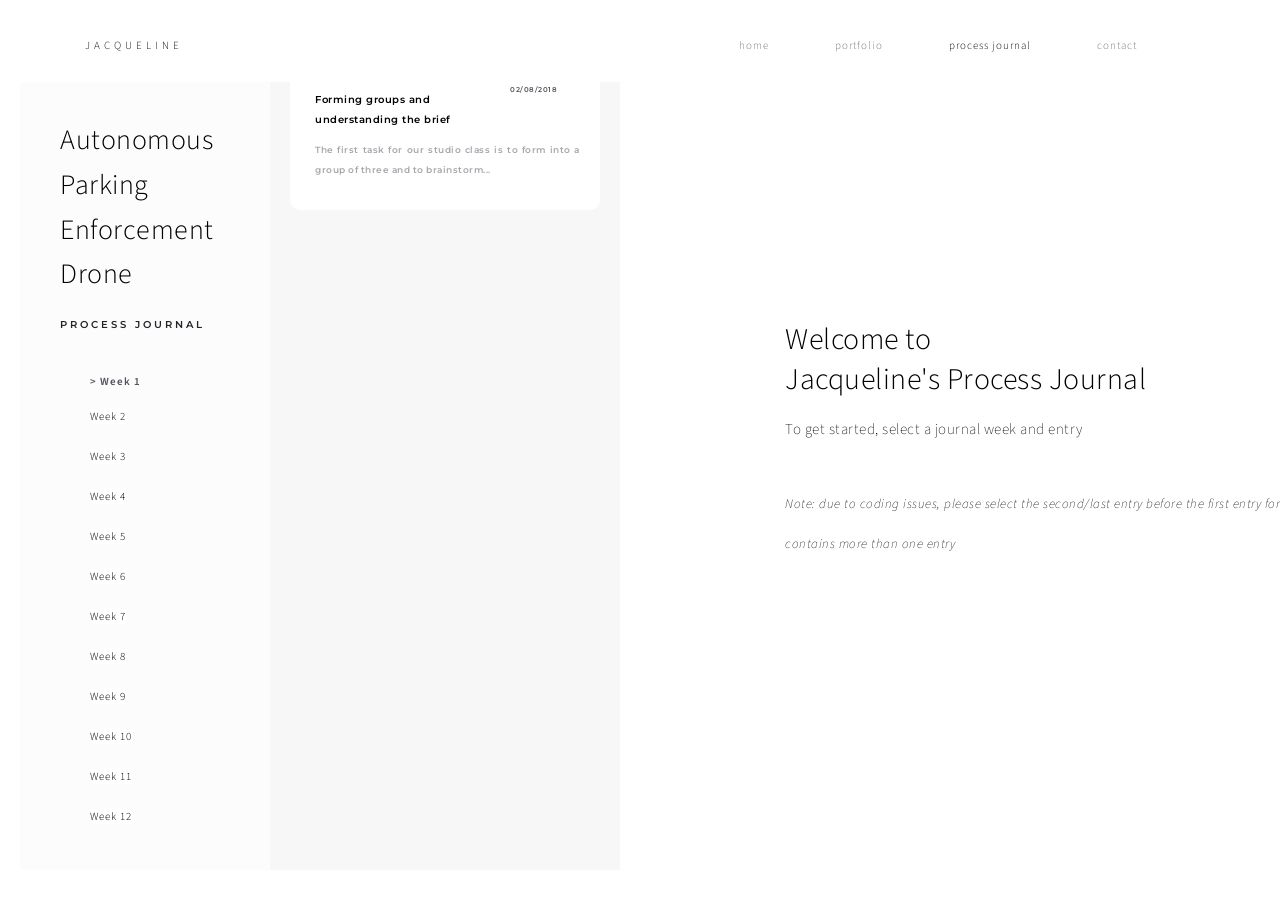
<file: journal.html>
<!doctype html>
<html lang="en">
  <head>
    <!-- Required meta tags -->
    <meta charset="utf-8">
    <meta name="viewport" content="width=device-width, initial-scale=1, shrink-to-fit=no">

    <!-- Bootstrap CSS -->
    <link rel="stylesheet" href="https://stackpath.bootstrapcdn.com/bootstrap/4.1.3/css/bootstrap.min.css" integrity="sha384-MCw98/SFnGE8fJT3GXwEOngsV7Zt27NXFoaoApmYm81iuXoPkFOJwJ8ERdknLPMO" crossorigin="anonymous">

    <!-- Grab Google Fonts -->
    <link href="https://fonts.googleapis.com/css?family=Lato:300,400|Montserrat" rel="stylesheet">

    <!-- Custom CSS File -->
    <link rel="stylesheet" href="./css/custom.css">


    <script src="https://ajax.googleapis.com/ajax/libs/jquery/2.1.3/jquery.min.js"></script>
        <script src="function.js"></script>

    <!-- Page Title -->
    <title>Jacqueline Tenges | Process Journal</title>

    <!-- This is our Meta Description -->
    <meta name="description" content="What you write here will often show up in search results under the page title">

  </head>
  <body>

      <!-- This is where our Navbar lives -->
      <nav class="navbar fixed-top navbar-expand-lg navbar-light">
        <div class="container">
          <a class="navbar-brand" href="./index.html">  J A C Q U E L I N E </a>
          <button class="navbar-toggler" type="button" data-toggle="collapse" data-target="#navbarNavAltMarkup" aria-controls="navbarNavAltMarkup" aria-expanded="false" aria-label="Toggle navigation">
            <span class="navbar-toggler-icon"></span>
          </button>
          <div class="collapse navbar-collapse" id="navbarNavAltMarkup">
            <div class="navbar-nav ml-auto">
              <a class="nav-item nav-link" href="./index.html">home</a>
              <a class="nav-item nav-link" href="./portfolio.html">portfolio</a>
              <a class="nav-item nav-link active" href="./process-journal.html">process journal <span class="sr-only">(current)</span></a>
              <a class="nav-item nav-link" href="./contact.html">contact</a>
            </div>
          </div>
        </div>
      </nav>
      <!-- Navbar End -->


          <div class="container">
            <div class="row">
            <div class="first-bar"><br><br>
              <h3>Autonomous Parking Enforcement Drone</h3>
                <h4>PROCESS JOURNAL</h4>

                <br>

                <div class="h5-links">> Week 1<br>
                  <a href="./week2.html">Week 2</a><br>
                  <a href="./week3.html">Week 3</a><br>
                  <a href="./week4.html">Week 4</a><br>
                  <a href="./week5.html">Week 5</a><br>
                  <a href="./week6.html">Week 6</a><br>
                  <a href="./week7.html">Week 7</a><br>
                  <a href="./week8.html">Week 8</a><br>
                  <a href="./week9.html">Week 9</a><br>
                  <a href="./week10.html">Week 10</a><br>
                  <a href="./week11.html">Week 11</a><br>
                  <a href="./week12.html">Week 12</a><br>

                  </div>




            </div>

              <div class="second-bar">



            <!--  <div id="week1" class="hidden">-->

                    <a href="javascript:unhide('week1entry');">
                                  <div id="col2">

                                <div class="entry-overview">
                                  <div class="btn2">

                                <div class="h5-date">02/08/2018</div>
                                  <h5> Forming groups and <br>understanding the brief </h5>
                                      <div class="h5-text">The first task for our studio class is
                                        to form into a group of three and to brainstorm...</div>
                                      </div>
                                </div></div>
                              </a>

                              <!--
                                  <a href="javascript:unhide('week1entry2');">
                                <div class="entry-overview">
                                  <div class="btn3">
                                <div class="h5-date">16/08/2018</div>
                                  <h5> Deciding on a concept </h5>
                                      <div class="h5-text">We received an additional team member
                                        in our group, Sandra/Jihyun. We filled Sandra on...</div>
                                </div></div>
                              </a>-->
              </div>
              </div>

                            <!-- </div>-->

                <div class="third-bar">

                 <div class="welcome-page" id="hidediv1">Welcome to <br>Jacqueline's Process Journal</div>
                  <div class="welcome-link" id="hidediv1">To get started, select a journal week and entry</div>
                <br>  <div class="welcome-link2" id="hidediv1"><i>Note: due to coding issues, please select the second/last entry before the first entry for a week that contains more than one entry  </i></div>

                     <div class="week1entry-page" id="showingdiv1">Forming groups and understanding the brief
                       <br><br>
                         <div class="week1entry-write">
                       The first task for our studio class is to form into a group of three and to brainstorm
                       some areas that could be improved using an autonomous vehicle. Angie, Gaby and I have
                       decided to be a group and called it JAG Fam. After we named our team and settled
                       with the basics, we thought about what topic and what autonomous vehicle we wanted
                       to pursue for our first assessment. We came up with two main ideas: an autonomous
                       drone that provides people with aid/emergency kits during natural disasters, and
                       an autonomous drone/robot that delivers people’s food efficiently. At this stage,
                       we still don’t know what concept/use-case to pick so we haven’t decided on a final
                       idea, however, we do know that our autonomous vehicle will either be a drone or a robot.
                       </div>


                       <div class="week1entry-page" id="showingdiv2">Deciding on a concept
                         <br><br>
                       <div class="week1entry-write">
                     We received an additional team member in our group, Sandra/Jihyun. We filled Sandra
                     on the details of what we did last week so we could all be on the same page. We talked
                     to her about the concepts that we had in mind, and along with our tutor Hollie. We
                     brainstormed more ideas however unfortunately it didn’t fit the criteria of
                     interacting with an autonomous vehicle so we scrapped the ideas and decided
                     if we wanted to follow through our first or second idea. We weighed the pros
                     and cons of both ideas and finally decided that we should follow through with
                     the second idea, which is an autonomous drone/robot that delivers people’s
                     food efficiently, as the first concept would be extremely difficult to test
                     with potential users as Sydney does not encounter major natural disasters.
                     </div>
                     </div>





              </div>
            </div>




            <!--
            <div class="container">
              <div class="row">

                <div class="col-md-9">

                  <div class="row master-heading">
                    <div class="col-md-12">
                      <h1>Process Journal</h1>
                    </div>
                  </div>




                  <div class="row section-heading">
                    <div class="col-md-12">
                      <h3>Introduction</h3>
                    </div>
                  </div>

                  <div class="row">
                    <div class="col-md-12">
                      <p>Lorem ipsum dolor sit amet, consectetur adipiscing elit, sed do eiusmod tempor incididunt ut labore et dolore magna aliqua. Eget nunc lobortis mattis aliquam. Tortor condimentum lacinia quis vel eros. Nec feugiat nisl pretium fusce id velit ut tortor pretium. Enim sit amet venenatis urna cursus eget. Tortor posuere ac ut consequat semper viverra. Lacus sed turpis tincidunt id. Vitae turpis massa sed elementum tempus egestas sed sed risus. Nibh venenatis cras sed felis eget velit. Ultrices eros in cursus turpis massa tincidunt dui ut ornare. Feugiat nibh sed pulvinar proin gravida hendrerit. Enim diam vulputate ut pharetra sit.</p>
                    </div>
                  </div>

                  <div class="row section-heading" id="background-research">
                    <div class="col-md-12">
                      <h3>1. Background Research</h3>
                    </div>
                  </div>

                  <div class="row">
                    <div class="col-md-6">
                      <p>Lorem ipsum dolor sit amet, consectetur adipiscing elit, sed do eiusmod tempor incididunt ut labore et dolore magna aliqua. Eget nunc lobortis mattis aliquam. Tortor condimentum lacinia quis vel eros. Nec feugiat nisl pretium fusce id velit ut tortor pretium. Enim sit amet venenatis urna cursus eget. Tortor posuere ac ut consequat semper viverra. Lacus sed turpis tincidunt id. Vitae turpis massa sed elementum tempus egestas sed sed risus. Nibh venenatis cras sed felis eget velit. Ultrices eros in cursus turpis massa tincidunt dui ut ornare. Feugiat nibh sed pulvinar proin gravida hendrerit. Enim diam vulputate ut pharetra sit.</p>
                    </div>
                    <div class="col-md-6">
                      <img src="./img/process-journal/background_research.jpg" class="img-fluid" alt="Responsive image">
                      <span class="img-caption">Figure 1.1 - Sally using an academic database</span>
                    </div>
                  </div>

                  <div class="row">
                    <div class="col-md-12">
                      <p>Lorem ipsum dolor sit amet, consectetur adipiscing elit, sed do eiusmod tempor incididunt ut labore et dolore magna aliqua. Eget nunc lobortis mattis aliquam. Tortor condimentum lacinia quis vel eros. Nec feugiat nisl pretium fusce id velit ut tortor pretium. Enim sit amet venenatis urna cursus eget. Tortor posuere ac ut consequat semper viverra. Lacus sed turpis tincidunt id. Vitae turpis massa sed elementum tempus egestas sed sed risus. Nibh venenatis cras sed felis eget velit. Ultrices eros in cursus turpis massa tincidunt dui ut ornare. Feugiat nibh sed pulvinar proin gravida hendrerit. Enim diam vulputate ut pharetra sit.</p>
                    </div>
                  </div>


                  <div class="row section-heading" id="elaboration">
                    <div class="col-md-12">
                      <h3>2. Elaboration</h3>
                    </div>
                  </div>


                  <div class="row">
                    <div class="col-md-12">
                      <p>Lorem ipsum dolor sit amet, consectetur adipiscing elit, sed do eiusmod tempor incididunt ut labore et dolore magna aliqua. Eget nunc lobortis mattis aliquam. Tortor condimentum lacinia quis vel eros. Nec feugiat nisl pretium fusce id velit ut tortor pretium. Enim sit amet venenatis urna cursus eget. Tortor posuere ac ut consequat semper viverra. Lacus sed turpis tincidunt id. Vitae turpis massa sed elementum tempus egestas sed sed risus. Nibh venenatis cras sed felis eget velit. Ultrices eros in cursus turpis massa tincidunt dui ut ornare. Feugiat nibh sed pulvinar proin gravida hendrerit. Enim diam vulputate ut pharetra sit.</p>
                    </div>
                  </div>

                  <div class="row">
                    <div class="col-md-6">
                      <img src="./img/process-journal/background_research_whiteboard.jpg" class="img-fluid" alt="Responsive image">
                      <span class="img-caption">Figure 2.2 - Nick exploring ideas</span>
                    </div>
                    <div class="col-md-6">
                      <p>Lorem ipsum dolor sit amet, consectetur adipiscing elit, sed do eiusmod tempor incididunt ut labore et dolore magna aliqua. Eget nunc lobortis mattis aliquam. Tortor condimentum lacinia quis vel eros. Nec feugiat nisl pretium fusce id velit ut tortor pretium. </p>
                    </div>
                  </div>

                  <div class="row slide-show">
                    <div class="col-md-12">
                      <div id="carouselExampleIndicators2" class="carousel slide" data-ride="carousel">
                        <ol class="carousel-indicators">
                          <li data-target="#carouselExampleIndicators2" data-slide-to="0" class="active"></li>
                          <li data-target="#carouselExampleIndicators2" data-slide-to="1"></li>
                          <li data-target="#carouselExampleIndicators2" data-slide-to="2"></li>
                        </ol>
                        <div class="carousel-inner">
                          <div class="carousel-item active">
                            <img class="d-block w-100" src="./img/process-journal/carousel-images1/people-working-1.jpg?auto=yes&bg=777&fg=555&text=First slide" alt="First slide">
                          </div>
                          <div class="carousel-item">
                            <img class="d-block w-100" src="./img/process-journal/carousel-images1/people-working-2.jpg?auto=yes&bg=666&fg=444&text=Second slide" alt="Second slide">
                          </div>
                          <div class="carousel-item">
                            <img class="d-block w-100" src="./img/process-journal/carousel-images1/people-working-3.jpg?auto=yes&bg=555&fg=333&text=Third slide" alt="Third slide">
                          </div>
                        </div>
                        <a class="carousel-control-prev" href="#carouselExampleIndicators2" role="button" data-slide="prev">
                          <span class="carousel-control-prev-icon" aria-hidden="true"></span>
                          <span class="sr-only">Previous</span>
                        </a>
                        <a class="carousel-control-next" href="#carouselExampleIndicators2" role="button" data-slide="next">
                          <span class="carousel-control-next-icon" aria-hidden="true"></span>
                          <span class="sr-only">Next</span>
                        </a>
                      </div>
                    </div>
                  </div>

                  <div class="row">
                    <div class="col-md-12">
                      <p>Lorem ipsum dolor sit amet, consectetur adipiscing elit, sed do eiusmod tempor incididunt ut labore et dolore magna aliqua. Eget nunc lobortis mattis aliquam. Tortor condimentum lacinia quis vel eros. Nec feugiat nisl pretium fusce id velit ut tortor pretium. Enim sit amet venenatis urna cursus eget. Tortor posuere ac ut consequat semper viverra. Lacus sed turpis tincidunt id. Vitae turpis massa sed elementum tempus egestas sed sed risus. Nibh venenatis cras sed felis eget velit. Ultrices eros in cursus turpis massa tincidunt dui ut ornare. Feugiat nibh sed pulvinar proin gravida hendrerit. Enim diam vulputate ut pharetra sit.</p>
                    </div>
                  </div>


                  <div class="row section-heading" id="user-research">
                    <div class="col-md-12">
                      <h3>3. User Research</h3>
                    </div>
                  </div>


                  <div class="row">
                    <div class="col-md-12">
                      <p>Lorem ipsum dolor sit amet, consectetur adipiscing elit, sed do eiusmod tempor incididunt ut labore et dolore magna aliqua. Eget nunc lobortis mattis aliquam. Tortor condimentum lacinia quis vel eros. Nec feugiat nisl pretium fusce id velit ut tortor pretium. Enim sit amet venenatis urna cursus eget. Tortor posuere ac ut consequat semper viverra. Lacus sed turpis tincidunt id. Vitae turpis massa sed elementum tempus egestas sed sed risus. Nibh venenatis cras sed felis eget velit. Ultrices eros in cursus turpis massa tincidunt dui ut ornare. Feugiat nibh sed pulvinar proin gravida hendrerit. Enim diam vulputate ut pharetra sit.</p>
                    </div>
                  </div>

                  <div class="row slide-show">
                    <div class="col-md-12">
                      <div id="carouselExampleIndicators1" class="carousel slide" data-ride="carousel">
                        <ol class="carousel-indicators">
                          <li data-target="#carouselExampleIndicators1" data-slide-to="0" class="active"></li>
                          <li data-target="#carouselExampleIndicators1" data-slide-to="1"></li>
                          <li data-target="#carouselExampleIndicators1" data-slide-to="2"></li>
                        </ol>
                        <div class="carousel-inner">
                          <div class="carousel-item active">
                            <img class="d-block w-100" src="./img/process-journal/carousel-images2/user-research-1.jpg?auto=yes&bg=777&fg=555&text=First slide" alt="First slide">
                          </div>
                          <div class="carousel-item">
                            <img class="d-block w-100" src="./img/process-journal/carousel-images2/user-research-2.jpg?auto=yes&bg=666&fg=444&text=Second slide" alt="Second slide">
                          </div>
                          <div class="carousel-item">
                            <img class="d-block w-100" src="./img/process-journal/carousel-images2/user-research-3.jpg?auto=yes&bg=555&fg=333&text=Third slide" alt="Third slide">
                          </div>
                        </div>
                        <a class="carousel-control-prev" href="#carouselExampleIndicators1" role="button" data-slide="prev">
                          <span class="carousel-control-prev-icon" aria-hidden="true"></span>
                          <span class="sr-only">Previous</span>
                        </a>
                        <a class="carousel-control-next" href="#carouselExampleIndicators1" role="button" data-slide="next">
                          <span class="carousel-control-next-icon" aria-hidden="true"></span>
                          <span class="sr-only">Next</span>
                        </a>
                      </div>
                    </div>
                  </div>

                  <div class="row">
                    <div class="col-md-12">
                      <p>Lorem ipsum dolor sit amet, consectetur adipiscing elit, sed do eiusmod tempor incididunt ut labore et dolore magna aliqua. Eget nunc lobortis mattis aliquam. Tortor condimentum lacinia quis vel eros. Nec feugiat nisl pretium fusce id velit ut tortor pretium. Enim sit amet venenatis urna cursus eget. Tortor posuere ac ut consequat semper viverra. Lacus sed turpis tincidunt id. Vitae turpis massa sed elementum tempus egestas sed sed risus. Nibh venenatis cras sed felis eget velit. Ultrices eros in cursus turpis massa tincidunt dui ut ornare. Feugiat nibh sed pulvinar proin gravida hendrerit. Enim diam vulputate ut pharetra sit.</p>
                    </div>
                  </div>

                  <div class="row">
                    <div class="col-md-4">
                      <p>Lorem ipsum dolor sit amet, consectetur adipiscing elit, sed do eiusmod tempor incididunt ut labore et dolore magna aliqua. Eget nunc lobortis mattis aliquam. Tortor condimentum lacinia quis vel eros. Nec feugiat nisl pretium fusce id velit ut tortor pretium. Enim sit amet venenatis urna cursus eget. Tortor posuere ac ut consequat semper viverra. </p>
                    </div>
                    <div class="col-md-8">
                      <iframe width="100%" height="400" src="https://www.youtube.com/embed/nhg9ecOh-oA" frameborder="0" allow="autoplay; encrypted-media" allowfullscreen></iframe>
                    </div>
                  </div>



                  <div class="row section-heading" id="synthesis">
                    <div class="col-md-12">
                      <h3>4. Synthesis</h3>
                    </div>
                  </div>

                  <div class="row">
                    <div class="col-md-6">
                      <p>Lorem ipsum dolor sit amet, consectetur adipiscing elit, sed do eiusmod tempor incididunt ut labore et dolore magna aliqua. Eget nunc lobortis mattis aliquam. Tortor condimentum lacinia quis vel eros. Nec feugiat nisl pretium fusce id velit ut tortor pretium. Enim sit amet venenatis urna cursus eget. Tortor posuere ac ut consequat semper viverra. Lacus sed turpis tincidunt id. Vitae turpis massa sed elementum tempus egestas sed sed risus. Nibh venenatis cras sed felis eget velit. Ultrices eros in cursus turpis massa tincidunt dui ut ornare. Feugiat nibh sed pulvinar proin gravida hendrerit. Enim diam vulputate ut pharetra sit.</p>
                    </div>
                    <div class="col-md-6">
                      <img src="./img/process-journal/background_research.jpg" class="img-fluid" alt="Responsive image">
                      <span class="img-caption">Figure 4.1 - Sally</span>
                    </div>
                  </div>

                  <div class="row">
                    <div class="col-md-12">
                      <p>Lorem ipsum dolor sit amet, consectetur adipiscing elit, sed do eiusmod tempor incididunt ut labore et dolore magna aliqua. Eget nunc lobortis mattis aliquam. Tortor condimentum lacinia quis vel eros. Nec feugiat nisl pretium fusce id velit ut tortor pretium. Enim sit amet venenatis urna cursus eget. Tortor posuere ac ut consequat semper viverra. Lacus sed turpis tincidunt id. Vitae turpis massa sed elementum tempus egestas sed sed risus. Nibh venenatis cras sed felis eget velit. Ultrices eros in cursus turpis massa tincidunt dui ut ornare. Feugiat nibh sed pulvinar proin gravida hendrerit. Enim diam vulputate ut pharetra sit.</p>
                    </div>
                  </div>


                  <!-- End Content -->
                  <!--
                </div>

                <!-- This is a little navigation menu. If you want to use it, make sure you hide it in mobile view. Also, it'd be a good idea to positition 'fixed' so it stays with people as they scroll - but choice is up to you! -->
                <!--<div class="col-md-2 ml-auto">
                    <div class="floating-nav" id="floating-navigation">
                      <ul class="nav flex-column">
                        <li class="nav-item">
                          <a class="nav-link float-nav-link active" href="#1">Week 1</a>
                        </li>
                        <li class="nav-item">
                          <a class="nav-link float-nav-link" href="#2">Week 2</a>
                        </li>
                        <li class="nav-item">
                          <a class="nav-link float-nav-link" href="#3">Week 3</a>
                        </li>
                        <li class="nav-item">
                          <a class="nav-link float-nav-link" href="#4">Week 4</a>
                        </li>
                        <li class="nav-item">
                          <a class="nav-link float-nav-link" href="#5">Week 5</a>
                        </li>
                        <li class="nav-item">
                          <a class="nav-link float-nav-link" href="#6">Week 6</a>
                        </li>
                        <li class="nav-item">
                          <a class="nav-link float-nav-link" href="#7">Week 7</a>
                        </li>
                        <li class="nav-item">
                          <a class="nav-link float-nav-link" href="#8">Week 8</a>
                        </li>
                        <li class="nav-item">
                          <a class="nav-link float-nav-link" href="#9">Week 9</a>
                        </li>
                        <li class="nav-item">
                          <a class="nav-link float-nav-link" href="#10">Week 10</a>
                        </li>
                        <li class="nav-item">
                          <a class="nav-link float-nav-link" href="#11">Week 11</a>
                        </li>

                      </ul>
                    </div>
                  </div>

              </div>
            </div> -->

    <!-- Footer -->
    <!--<div class="footer">
      <div class="container">
        <div class="row">
          <div class="col-md-6">
            <p>Jacqueline Tenges</p>
          </div>
        </div>
      </div>
    </div>-->

    <!-- Optional JavaScript -->
    <!-- jQuery first, then Popper.js, then Bootstrap JS -->
    <script src="https://code.jquery.com/jquery-3.3.1.slim.min.js" integrity="sha384-q8i/X+965DzO0rT7abK41JStQIAqVgRVzpbzo5smXKp4YfRvH+8abtTE1Pi6jizo" crossorigin="anonymous"></script>
    <script src="https://cdnjs.cloudflare.com/ajax/libs/popper.js/1.14.3/umd/popper.min.js" integrity="sha384-ZMP7rVo3mIykV+2+9J3UJ46jBk0WLaUAdn689aCwoqbBJiSnjAK/l8WvCWPIPm49" crossorigin="anonymous"></script>
    <script src="https://stackpath.bootstrapcdn.com/bootstrap/4.1.3/js/bootstrap.min.js" integrity="sha384-ChfqqxuZUCnJSK3+MXmPNIyE6ZbWh2IMqE241rYiqJxyMiZ6OW/JmZQ5stwEULTy" crossorigin="anonymous"></script>

  </body>
</html>
</file>
<file: css/custom.css>
/*This Custom CSS file has not been structured in any particular order.

Modify this file to your hearts content and make your website look awesome!*/
@import url('https://fonts.googleapis.com/css?family=Heebo:700');
@import url('https://fonts.googleapis.com/css?family=Playfair+Display|Roboto|Source+Sans+Pro');
@import url('https://fonts.googleapis.com/css?family=Open+Sans|PT+Mono');
@import url('https://fonts.googleapis.com/css?family=Roboto:400,700');
@import url('https://fonts.googleapis.com/css?family=Montserrat:300,400,500,600');
@import url('https://fonts.googleapis.com/css?family=Source+Sans+Pro:300,300i,400');
@import url('https://fonts.googleapis.com/css?family=Open+Sans:300i,400');

body{
	background-color: #fff;
	padding-top: 80px;
	align-content: center;

}

.week1entry-write::-webkit-scrollbar {
    width: 22em;
}

.week1entry-write::-webkit-scrollbar-track {
    -webkit-box-shadow: inset 0 0 0px rgba(0,0,0,0.1);
}

.week1entry-write::-webkit-scrollbar-thumb {
  background-color: darkgrey;
  outline: 1px solid slategrey;
}


/*Scroll*/

html {
  box-sizing: border-box;
}
*,
*:after,
*:before {
  box-sizing: inherit;
}
html,
body {
  height: 100%;
}
h1 {
  margin: 0;
  padding: 0;
}
section {
  display: flex;
  justify-content: center;
  align-items: center;
  color: rgba(0,0,0,0.5);
  font-size: 2rem;
  min-height: 100%;
  height: 100vh;
}
.Quick-navigation {
  position: fixed;
  z-index: 1;
  margin: 0;
  top: 50%;
  right: 0;
  -webkit-transform: translateY(-50%);
          transform: translateY(-50%);
}
.Quick-navigation-item {
  color: #fff;
  text-decoration: none;
  font-size: 1.3em;
  transition: color 0.3s;
  padding: 0.5em;
  display: block;
}
.Quick-navigation-item:hover,
.Quick-navigation-item.current {
  color: #fff;
}
.Scroll-progress-indicator {
  will-change: opacity, transform;
  transition: all 0.3s;
  left: -10px;
  border-radius: 2px;
  position: absolute;
  top: 50%;
  opacity: 0;
  padding: 2em;
  -webkit-transform: translateX(200%) translateY(-50%);
          transform: translateX(200%) translateY(-50%);
  background-color: rgba(0,0,0,0.1);
}
.Scroll-progress-indicator.visible {
  -webkit-transform: translateX(-100%) translateY(-50%);
          transform: translateX(-100%) translateY(-50%);
  opacity: 0;
}
#A {
  background-color: #fff;
}
#B {
  background-color: #fff;
  height: 600px;
}
#C {
  background-color: #efefef;
}
#D {
  background-color: #fff;
  height: 200px;
}
#E {
  background-color: #f2f2f2;
}

#F {
  background-color: #f2f2f2;
}

#G {
  background-color: #fff;
}

#H {
  background-color: #fff;
}

#I {
  background-color: #fff;
}

#J {
  background-color: #fff;
}

#K {
  background-color: #fff;
}

#L {
  background-color: #fff;
}

#M {
  background-color: #fff;
}

#N {
  background-color: #fff;
}

#O {
  background-color: #fff;
}

#P {
  background-color: #efefef;
}

#Q {
  background-color: #efefef;
}

#R {
  background-color: #efefef;
}

#S {
  background-color: #efefef;
}

#T {
  background-color: #efefef;
}
.Scroll-to-top {
	font-family: 'Roboto', sans-serif;
	font-size: 17px;
	margin-right: 200px;
  position: fixed;
  right: 20px;
  bottom: 0;
  background-color: #FF574E;
  border: none;
  color: rgba(255,255,255,0.5);
  padding: 0.5em;
  cursor: pointer;
  opacity: 0;
  -webkit-transform: translateY(100%);
          transform: translateY(100%);
  transition: all 0.3s;
  outline: none;
}
.Scroll-to-top.visible {
  opacity: 1;
  -webkit-transform: translateY(0);
          transform: translateY(0);
}
.Scroll-to-top:hover {
  color: rgba(255,255,255,0.9);
}

.h6 {
	padding: 200px;
	margin: 0 auto;
	line-height: 1.5em;
	max-width: 800px;
	font-size: 36px;
	font-weight: 700;
	font-family: sans-serif;
	clear: both;
	margin-top: -600px;
	margin-left: 400px;
	color: #000;
}

.h6:before {
	content: '';
	width: 40px;
	height: 7px;
	background: #000;
	margin: 0 45px 10px -145px;
	margin-top: -300px;
	display:inline-block;
}

.h6content {
	padding: 200px;
	margin: 0 auto;
	line-height: 60px;
	max-width: 800px;
	font-size: 30px;
	font-weight: 300;
	font-family: sans-serif;
	clear: both;
	margin-top: -250px;
	margin-left: -400px;
	color: #000;
}

.h7 {
	padding: 200px;
	margin: 0 auto;
	line-height: 1.5em;
	max-width: 800px;
	font-size: 36px;
	font-weight: 700;
	font-family: sans-serif;
	clear: both;
	margin-top: 0px;
	margin-left: 800px;
	color: #000;
}

.h7:before {
	content: '';
	width: 40px;
	height: 7px;
	background: #000;
	margin: 0 45px 10px -145px;
	margin-top: 20px;
	margin-bottom: 20px;
	margin-left: 190px;
	display: block;
}

.h7content {
	padding: 200px;
	margin: 0 auto;
	line-height: 35px;
	max-width: 800px;
	font-size: 15px;
	font-weight: 300;
	font-family: sans-serif;
	clear: both;
	margin-top: -350px;
	margin-left: -50px;
	color: #000;
}


.h8 {
	padding: 200px;
	margin: 0 auto;
	line-height: 1.5em;
	max-width: 800px;
	font-size: 36px;
	font-weight: 700;
	font-family: sans-serif;
	clear: both;
	margin-top: 610px;
	margin-left: -1250px;
	color: #000;
}

.h8:before {
	content: '';
	width: 40px;
	height: 7px;
	background: #000;
	margin: 0 45px 10px -145px;
	margin-top: -50px;
	margin-bottom: 20px;
	margin-left: 0px;
	display: block;
}

.h8content {
	padding: 200px;
	margin: 0 auto;
	line-height: 35px;
	max-width: 800px;
	font-size: 15px;
	font-weight: 300;
	font-family: sans-serif;
	clear: both;
	margin-top: 1000px;
	margin-left: -200px;
	color: #000;
}

.h9 {
	padding: 200px;
	margin: 0 auto;
	line-height: 1.5em;
	max-width: 800px;
	font-size: 36px;
	font-weight: 700;
	font-family: sans-serif;
	clear: both;
	margin-top: 0px;
	margin-left: 1050px;
	color: #000;
}

.h9:before {
	content: '';
	width: 40px;
	height: 7px;
	background: #000;
	margin: 0 45px 10px -145px;
	margin-top: -250px;
	margin-bottom: 20px;
	margin-left: 180px;
	display: block;
}

.h9content {
	padding: 200px;
	margin: 0 auto;
	line-height: 35px;
	max-width: 800px;
	font-size: 15px;
	font-weight: 300;
	font-family: sans-serif;
	clear: both;
	margin-top: 1200px;
	margin-left: -2500px;
	color: #000;
}

#overview {
	margin-left: 550px;
	margin-top: -250px;
}

#week8 {
	margin-left: -200px;
	margin-top:  200px;
}

#week8-1 {
	margin-left: -1400px;
	margin-top: 200px;
}

#concepts {
	margin-left:  -120px;
	margin-top: 50px;
}

#storyboards {
	margin-left:  -750px;
	margin-top: 00px;
}

#annotated {
	margin-left:  0px;
	margin-top: 100px;
}

#lofis {
	margin-left:  -700px;
	margin-top: 100px;
}

#hifi {
	margin-left:  -100px;
	margin-top: 100px;
}

#process {
	margin-left: 600px;
	margin-top:-900px;
}

#prototype {
	margin-left: -750px;
	margin-top:150px;
}

#evaluation {
	margin-left: -50px;
	margin-top:100px;
}

#video {
	margin-left: -700px;
	margin-top: 4300px;
}

#prezvideo {
	margin-left: 00px;
	margin-top: 160px;
}

.h10 {
	padding: 200px;
	margin: 0 auto;
	line-height: 1.5em;
	max-width: 800px;
	font-size: 36px;
	font-weight: 700;
	font-family: sans-serif;
	clear: both;
	margin-top: 200px;
	margin-left: 200px;
	color: #000;
}

.h10:before {
	content: '';
	width: 40px;
	height: 7px;
	background: #000;
	margin: 0 45px 10px -145px;
	margin-top: -500px;
	margin-bottom: 20px;
	margin-left: 0px;
	display: block;
}

.h10content {
	padding: 200px;
	margin: 0 auto;
	line-height: 35px;
	max-width: 800px;
	font-size: 15px;
	font-weight: 300;
	font-family: sans-serif;
	clear: both;
	margin-top:1150px;
	margin-left: -200px;
	color: #000;
}

.h11 {
	padding: 200px;
	margin: 0 auto;
	line-height: 1.5em;
	max-width: 800px;
	font-size: 36px;
	font-weight: 700;
	font-family: sans-serif;
	clear: both;
	margin-top: 0px;
	margin-left: 1050px;
	color: #000;
}

.h11:before {
	content: '';
	width: 40px;
	height: 7px;
	background: #000;
	margin: 0 45px 10px -145px;
	margin-top: -320px;
	margin-bottom: 20px;
	margin-left: 240px;
	display: block;
}

.h11content {
	padding: 200px;
	margin: 0 auto;
	line-height: 35px;
	max-width: 800px;
	font-size: 15px;
	font-weight: 300;
	font-family: sans-serif;
	clear: both;
	margin-top: 1500px;
	margin-left: -2600px;
	color: #000;
}

.h12 {
	padding: 200px;
	margin: 0 auto;
	line-height: 1.5em;
	max-width: 800px;
	font-size: 36px;
	font-weight: 700;
	font-family: sans-serif;
	clear: both;
	margin-top: 2700px;
	margin-left: 260px;
	color: #000;
}

.h12:before {
	content: '';
	width: 40px;
	height: 7px;
	background: #000;
	margin: 0 45px 10px -145px;
	margin-top: -500px;
	margin-bottom: 20px;
	margin-left: 0px;
	display: block;
}

.h12content {
	padding: 200px;
	margin: 0 auto;
	line-height: 35px;
	max-width: 800px;
	font-size: 15px;
	font-weight: 300;
	font-family: sans-serif;
	clear: both;
	margin-top:4500px;
	margin-left: -240px;
	color: #000;
}

.h13 {
	padding: 200px;
	margin: 0 auto;
	line-height: 1.5em;
	max-width: 800px;
	font-size: 36px;
	font-weight: 700;
	font-family: sans-serif;
	clear: both;
	margin-top: 4800px;
	margin-left: 1100px;
	color: #000;
}

.h13:before {
	content: '';
	width: 40px;
	height: 7px;
	background: #000;
	margin: 0 45px 10px -145px;
	margin-top: -500px;
	margin-bottom: 20px;
	margin-left: 160px;
	display: block;
}

.h13content {
	padding: 200px;
	margin: 0 auto;
	line-height: 35px;
	max-width: 800px;
	font-size: 15px;
	font-weight: 300;
	font-family: sans-serif;
	clear: both;
	margin-top:5800px;
	margin-left: -2400px;
	color: #000;
}

.h14 {
	padding: 200px;
	margin: 0 auto;
	line-height: 1.5em;
	max-width: 800px;
	font-size: 36px;
	font-weight: 700;
	font-family: sans-serif;
	clear: both;
	margin-top: 7000px;
	margin-left: 260px;
	color: #000;
}

.h14:before {
	content: '';
	width: 40px;
	height: 7px;
	background: #000;
	margin: 0 45px 10px -145px;
	margin-top: -500px;
	margin-bottom: 20px;
	margin-left: 0px;
	display: block;
}

.h14content {
	padding: 200px;
	margin: 0 auto;
	line-height: 35px;
	max-width: 800px;
	font-size: 15px;
	font-weight: 300;
	font-family: sans-serif;
	clear: both;
	margin-top:7450px;
	margin-left: -240px;
	color: #000;
}

.h15 {
	padding: 200px;
	margin: 0 auto;
	line-height: 1.5em;
	max-width: 800px;
	font-size: 36px;
	font-weight: 700;
	font-family: sans-serif;
	clear: both;
	margin-top: 10300px;
	margin-left: -900px;
	color: #000;
}

.h15:before {
	content: '';
	width: 40px;
	height: 7px;
	background: #000;
	margin: 0 45px 10px -145px;
	margin-top: -500px;
	margin-bottom: 20px;
	margin-left: 140px;
	display: block;
}

.h15content {
	padding: 200px;
	margin: 0 auto;
	line-height: 35px;
	max-width: 800px;
	font-size: 15px;
	font-weight: 300;
	font-family: sans-serif;
	clear: both;
	margin-top:9950px;
	margin-left: -2400px;
	color: #000;
}


.h16 {
	padding: 200px;
	margin: 0 auto;
	line-height: 1.5em;
	max-width: 800px;
	font-size: 36px;
	font-weight: 700;
	font-family: sans-serif;
	clear: both;
	margin-top: 12100px;
	margin-left: -1750px;
	color: #000;
}

.h16:before {
	content: '';
	width: 40px;
	height: 7px;
	background: #000;
	margin: 0 45px 10px -145px;
	margin-top: -500px;
	margin-bottom: 20px;
	margin-left: 0px;
	display: block;
}

.h16content {
	padding: 200px;
	margin: 0 auto;
	line-height: 35px;
	max-width: 800px;
	font-size: 15px;
	font-weight: 300;
	font-family: sans-serif;
	clear: both;
	margin-top:7850px;
	margin-left: -200px;
	color: #000;
}


.h17 {
	padding: 200px;
	margin: 0 auto;
	line-height: 1.5em;
	max-width: 800px;
	font-size: 36px;
	font-weight: 700;
	font-family: sans-serif;
	clear: both;
	margin-top: 14400px;
	margin-left: -900px;
	color: #000;
}

.h17:before {
	content: '';
	width: 40px;
	height: 7px;
	background: #000;
	margin: 0 45px 10px -145px;
	margin-top: -500px;
	margin-bottom: 20px;
	margin-left: 120px;
	display: block;
}

.h17content {
	padding: 200px;
	margin: 0 auto;
	line-height: 35px;
	max-width: 800px;
	font-size: 15px;
	font-weight: 300;
	font-family: sans-serif;
	clear: both;
	margin-top:14300px;
	margin-left: -2450px;
	color: #000;
}
/*Mousescroll*/

@keyframes scrollDown {
	0% {
		top: 14px;
		opacity: 0;
	}

	15% {
		top: 14px;
		opacity: 1;
	}

	30% {
		top: 14px;
		opacity: 1;
	}

	45% {
		top: 34px;
		opacity: 1;
	}

	100% {
		top: 34px;
		opacity: 0;
	}
}

* {
	box-sizing: border-box;
	padding: 0;
	margin: 0;
	text-rendering: optimizeLegibility;
	-webkit-font-smoothing: antialiased;
	-moz-osx-font-smoothing: grayscale;
	-webkit-tap-highlight-color: rgba(0,0,0,0);
}

/*mousescroll*/


/*Home*/
.full-page-bg {
  position: absolute;
  margin-top: -80px;
  padding-bottom: 100px;
  width:100%;
  min-height: 100vh;
  background: url('../img/common/bg1.jpg') no-repeat center center fixed;
  -webkit-background-size: cover;
  -moz-background-size: cover;
  background-size: cover;
  -o-background-size: cover;
}

.full-page-bg1 {
  position: absolute;
  margin-top: -80px;
  padding-bottom: 100px;
  width:100%;
  min-height: 100vh;
  background: url('../img/common/town.jpg') no-repeat center center fixed;
  -webkit-background-size: cover;
  -moz-background-size: cover;
  background-size: cover;
  -o-background-size: cover;
}



/*Cards*/
.card{border: none; background-color: transparent;}

/*Navbar Rules*/
img.nav-bar-img{
	margin-right: -30px;
}

.navbar{
	background-color: #fff;

}


a.navbar-brand{
	font-family: 'Source Sans Pro', sans-serif;
	font-size: 15px;
	margin-top: 10px;
}

/*Floating Nav*/
.floating-nav{
	position: fixed;
	margin-top: 300px;
	margin-left: auto;
	border-left: 1px solid #727272;
}

	a.float-nav-link{
		font-family: 'Roboto', sans-serif;
		color: #595959;
		font-size: 14px;
		font-weight: 600;
		text-align: left;

	}

/*Image Rules*/
img {
	border-radius: 5px 5px 5px 5px;
	-moz-border-radius: 5px 5px 5px 5px;
	-webkit-border-radius: 5px 5px 5px 5px;
	border: 0px solid #000000;
}



/*Font Override Rules*/
h1, h2, h3, h4, h5, h6 {
	font-family: 'Playfair Display', serif;
	margin-bottom: 20px;
	margin-left: 40px;
	margin-right: 40px;
}
	h1.welcome-special{
		font-size: 90px;
		margin-top: 50px;
		color: white;
	}

	h2.welcome-special-sub{
		font-family: 'Roboto', sans-serif;
		font-size: 15px;
		line-height: 1.6;
		letter-spacing: 0.5px;
		color: white;
		 text-shadow: 0.5px 0.5px #000;
	}

	h3{
		font-family: 'Source Sans Pro', sans-serif;
		font-weight: 300;
		color: #000;
		line-height: 1.6;
		letter-spacing: 0.5px;
	}

	.h3 {
		font-family: 'Source Sans Pro', sans-serif;
		font-weight: 600;
		color: #fff;
		font-size: 80px;
		line-height: 1.6;
		letter-spacing: 0.5px;
		margin-top: 200px;
		margin-left: -550px;
	}

	h4 {
		font-family: 'Montserrat', sans-serif;
		font-weight: 600;
		font-size: 10px;
		letter-spacing: 3px;
		line-height: 1.6;
	}

	.h4 {
		font-family: 'Source Sans Pro', sans-serif;
		font-weight: 300;
		color: #fff;
		font-size: 18px;
		line-height: 1.6;
		letter-spacing: 0.5px;
		text-align: left;
		margin-top: -100px;
		margin-left: -100px;
	}

	h5 {
		font-family: 'Montserrat', sans-serif;
		font-weight: 600;
		font-size: 10px;
		letter-spacing: 0.5px;
		margin-left: 5px;
		line-height: 20px;
		margin-top: -20px;

	}

	.h5-text {
		font-family: 'Montserrat', sans-serif;
		font-weight: 600;
		font-size: 9px;
		letter-spacing: 0.5px;
		margin-left: 5px;
		color: #a4a8ad;
		line-height: 20px;
		margin-top: -10px;
	}

	.h5-textparagraph {
		font-family: 'Source Sans Pro', sans-serif;
		font-weight: 200;
		font-size: 15px;
		letter-spacing: 0.5px;
		margin-left: 150px;
		color: #000;
		line-height: 20px;
		margin-top: -100px;
	}

	.h5-date {
		font-family: 'Montserrat', sans-serif;
		font-weight: 600;
		font-size: 7px;
		letter-spacing: 0.5px;
		margin-left: 5px;
		color: #51555b;
		margin-left: 200px;
		margin-top: -10px;
	}

	.h5-links {
		font-family: 'Source Sans Pro', sans-serif;
		font-weight: 600;
		font-size: 11px;
		letter-spacing: 1px;
		color: #51555b;
		text-decoration: none;
		margin-left: 70px;
		margin-top: -10px;
		line-height: 30px;
	}

	h6{
		font-family: 'Source Sans Pro', sans-serif;
		font-weight: 300;
		font-size: 20px;
		color: #fff;
		letter-spacing: 0.5px;
		margin-left: -600px;
		margin-top: 150px;
	}


	/*.h5-links {
		font-family: 'Source Sans Pro', sans-serif;
		font-weight: 600;
		font-size: 11px;
		letter-spacing: 1px;
		color: black;
    background-color: white;
    text-decoration: none;
		margin-left: 70px;
		margin-top: -40px;
		line-height: 30px;
	}*/

	ul.a > li {
		font-family: 'Source Sans Pro', sans-serif;
		font-weight: 300;
		font-size: 13px;
		line-height:30px;

	}

	a:link {
			font-family: 'Source Sans Pro', sans-serif;
			font-weight: 300;
			font-size: 11px;
			letter-spacing: 1px;
			color: black;
			background-color: white;
			text-decoration: none;
			margin-left: 0px;
			margin-top: 10px;
			line-height: 40px;
			text-decoration: none;
	}

	a:visited {
			font-family: 'Source Sans Pro', sans-serif;
			font-weight: 600;
			font-size: 11px;
			letter-spacing: 1px;
			color: black;
			background-color: white;
			text-decoration: none;
			margin-left: 0px;
			margin-top: 10px;
			line-height: 40px;
			text-decoration: none;
	}

	li {
			font-family: 'Source Sans Pro', sans-serif;
			font-weight: 600;
			font-size: 11px;
			letter-spacing: 0.5px;
			color: black;
			text-decoration: none;
			margin-left: 40px;
			margin-top: 10px;
			text-decoration: none;
			line-height: 50px;
	}


	.hidden {
		visibility: hidden;
	}
	.unhidden {
		visibility: visible;
	}

	#spin {
  color:black;
	font-family: 'Source Sans Pro', sans-serif;
	font-weight: 300;
	font-size:60px;
	color: #fff;
	letter-spacing: 0.5px;
	line-height: 20px;
	margin-left: 0px;
	margin-top: 10px;
	text-align: left;
}
#spin:after {
  content:"";
  animation: spin 5s linear infinite;
}
@keyframes spin {
  0% { content:"user experience design"; }
  10% { content:"user interface design"; }
  20% { content:"web design"; }
  30% { content:"user experience design"; }
  40% { content:"user interface design"; }
  50% { content: "web design"; }
  60% { content: "user experience design"; }
  70% { content: "user interface design"; }
  80% { content: "web design"; }
  90% { content: "user experience design"; }
}



	#showingdiv1{
	    display:none;
			margin-top:440px;
			margin-left: 150px;
	}

	#showingdiv2{
	    display:none;
			margin-top:440px;
			margin-left: 150px;
	}

	.week1entry-page {
		font-family: 'Source Sans Pro', sans-serif;
		font-weight: 300;
		font-size: 22px;
		letter-spacing: 0.5px;
		margin-left: 150px;
		color: #000;
		line-height: 40px;
		margin-top: 600px;
		overflow: scroll;
		width: 800px;
	}

	.week1entry-date {
		font-family: 'Montserrat', sans-serif;
		font-weight: 600;
		font-size: 7px;
		letter-spacing: 0.5px;
		margin-left: 5px;
		color: #51555b;
		margin-left: 300px;
		margin-top: 10px;
	}

	.week1entry-write {
		font-family: 'Source Sans Pro', sans-serif;
		font-weight: 300;
		font-size: 13px;
		letter-spacing: 0.5px;
		margin-left: 150px;
		color: #000;
		line-height: 30px;
		margin-top: -0px;
		margin-left: 0px;
		overflow: scroll;
	}

	.week7entry-page {
		font-family: 'Source Sans Pro', sans-serif;
		font-weight: 300;
		font-size: 22px;
		letter-spacing: 0.5px;
		margin-left: 150px;
		color: #000;
		line-height: 40px;
		margin-top: 600px;
		overflow: scroll;
		width: 450px;
	}

	.week7entry-date {
		font-family: 'Montserrat', sans-serif;
		font-weight: 600;
		font-size: 7px;
		letter-spacing: 0.5px;
		margin-left: 5px;
		color: #51555b;
		margin-left: 300px;
		margin-top: 10px;
	}

	.week7entry-write {
		font-family: 'Source Sans Pro', sans-serif;
		font-weight: 300;
		font-size: 13px;
		letter-spacing: 0.5px;
		margin-left: 150px;
		color: #000;
		line-height: 30px;
		margin-top: 0px;
		margin-left: 0px;
		overflow: scroll;
	}

li, span, a {
	font-family: 'Open Sans', sans-serif;
	text-align: justify;
	font-weight: 300;
	font-size: 12px;
	font-style: bold;
	margin-left: 20px;
	margin-right: 50px;
	line-height: 10px;
}



p {
	font-family: 'Open Sans', sans-serif;
	text-align: justify;
	font-size: 12px;
	margin-left: 40px;
	margin-right: 20px;
}


	b {
		font-family: 'Source Sans Pro', sans-serif;
		font-weight: 500;
	}

	p {
		color: #494949;
		line-height: 30px;
		margin-bottom: 25px;
	}

	.responsive {
	    width: 100%;
	    height: auto;
	}

	.left {
		align: left;
	}


span.img-caption{
	display: block;
	font-size: 12px;
	font-weight: 500;
	padding: 10px 0px 10px 0px;
}


.parttwo {
	display: block;
}

.underconstruction {
	width: 50px;
	height: 50px;
}
.zoom {
    padding: 50px;
    transition: transform .2s;
    width: 600px;
    height:440px;

}

.app {
    transition: transform .2s;
    width: 150px;
    height:260px;
		margin-left: -10px;
		margin-right: 10px;

}

.zoom:hover {
    -ms-transform: scale(1.5); /* IE 9 */
    -webkit-transform: scale(1.5); /* Safari 3-8 */
    transform: scale(1.5);
		margin-left: 80px;
}

/*Container/class etc Override Rules*/
.first-bar {
	margin-top: -10px;
	margin-left: -50px;
	background-color: #fcfcfc;
	height: 800px;
	width: 250px;
}

.second-bar {
	margin-top: -10px;
	margin-left: 0px;
	background-color: #f7f7f7;
	height: 800px;
	width: 350px;
}

.entry-overview {
	border-radius: 10px;
  background: #fff;
    padding: 20px;
    width: 310px;
    height: 150px;
		margin-top: -10px;
		margin-left: 20px;
		margin-bottom: 25px;

}

.third-bar {
	margin-top: -1100px;
	margin-left: 550px;
	margin-bottom:400px;
	background-color: #fff;
	height: 1000px;
	width: 750px;
	overflow: scroll;
}


.resize > img {
	width: 160px;
	height: 210px;
	margin-right: -20px;
}
.welcome-page {
	font-family: 'Source Sans Pro', sans-serif;
	font-weight: 300;
	font-size: 30px;
	letter-spacing: 0.5px;
	margin-left: 150px;
	color: #000;
	line-height: 40px;
	margin-top: 550px;
	overflow: scroll;
}

.welcome-link {
	font-family: 'Source Sans Pro', sans-serif;
	font-weight: 200;
	font-size: 15px;
	letter-spacing: 0.5px;
	margin-left: 150px;
	color: #000;
	line-height: 40px;
	margin-top: 10px;
}

.welcome-link2 {
	font-family: 'Source Sans Pro', sans-serif;
	font-weight: 200;
	font-size: 13px;
	letter-spacing: 0.5px;
	margin-left: 150px;
	color: #000;
	line-height: 40px;
	margin-top: 10px;
}

.welcome-message{
	margin-top: 200px;
}

.welcome-button-container{
	margin-top: 20px;
	margin-left: 50px;
}

.welcome-button{
	background-color: transparent;
	border-radius: 0px 0px 0px 0px;
	border: 1px solid #fff;
	font-family: 'Roboto', sans-serif;
	font-size: 13px;
	font-weight: 400;
	letter-spacing: 2px;
	color: #000;
	text-transform: uppercase;

}

.welcome-button2{
	background-color: transparent;
	border-radius: 0px 0px 0px 0px;
	border: 1px solid #000;
	font-family: 'Roboto', sans-serif;
	font-size: 13px;
	font-weight: 400;
	letter-spacing: 2px;
	color: #000;
	text-transform: uppercase;

}

.welcome-button:hover{
	background-color: #000;
	border-color: #000;
}

.next-button-container{
	margin-top: 20px;
	margin-left: 50px;
}

.next-button{
	background-color: transparent;
	border-radius: 0px 0px 0px 0px;
	border: 1px solid #000;
	font-family: 'Roboto', sans-serif;
	font-size: 13px;
	font-weight: 400;
	letter-spacing: 2px;
	color: #000;
	text-transform: uppercase;
}

.next-button:hover{
	background-color: #000;
	border-color: #000;
}

.responsive {
    width: 100%;
    height: auto;
}

.journal {
	margin-left: 40px;
	margin-right: 40px;
}

.journal:hover > .overlay {
	position: absolute;
    top: 0;
    width:100%;
    height:100%;
    left: 0;
    background-color:#000;
    opacity:0.5;
    z-index: 100;
    display: block;
}

.master-heading{
	padding-top: 50px;
}

.section-heading{
	padding-top: 100px;
}

.master-headingOne{
	padding-top: 50px;
	margin-left: 300px;
}

.section-headingOne{
	padding-top: 50px;
	margin-left: 300px;
}

.paragraphOne{
	padding-top: 0px;
	margin-left: 330px;
}

.slide-show{
	padding: 30px 0px 50px 0px;
}

/*Footer*/
.footer{
	font-family: 'PT Mono', monospace;
	margin-top: 50px;
	padding-top: 30px;
	width: 100%;
	min-height: 100px;
	background-color: #e6e6e6;
}
</file>
